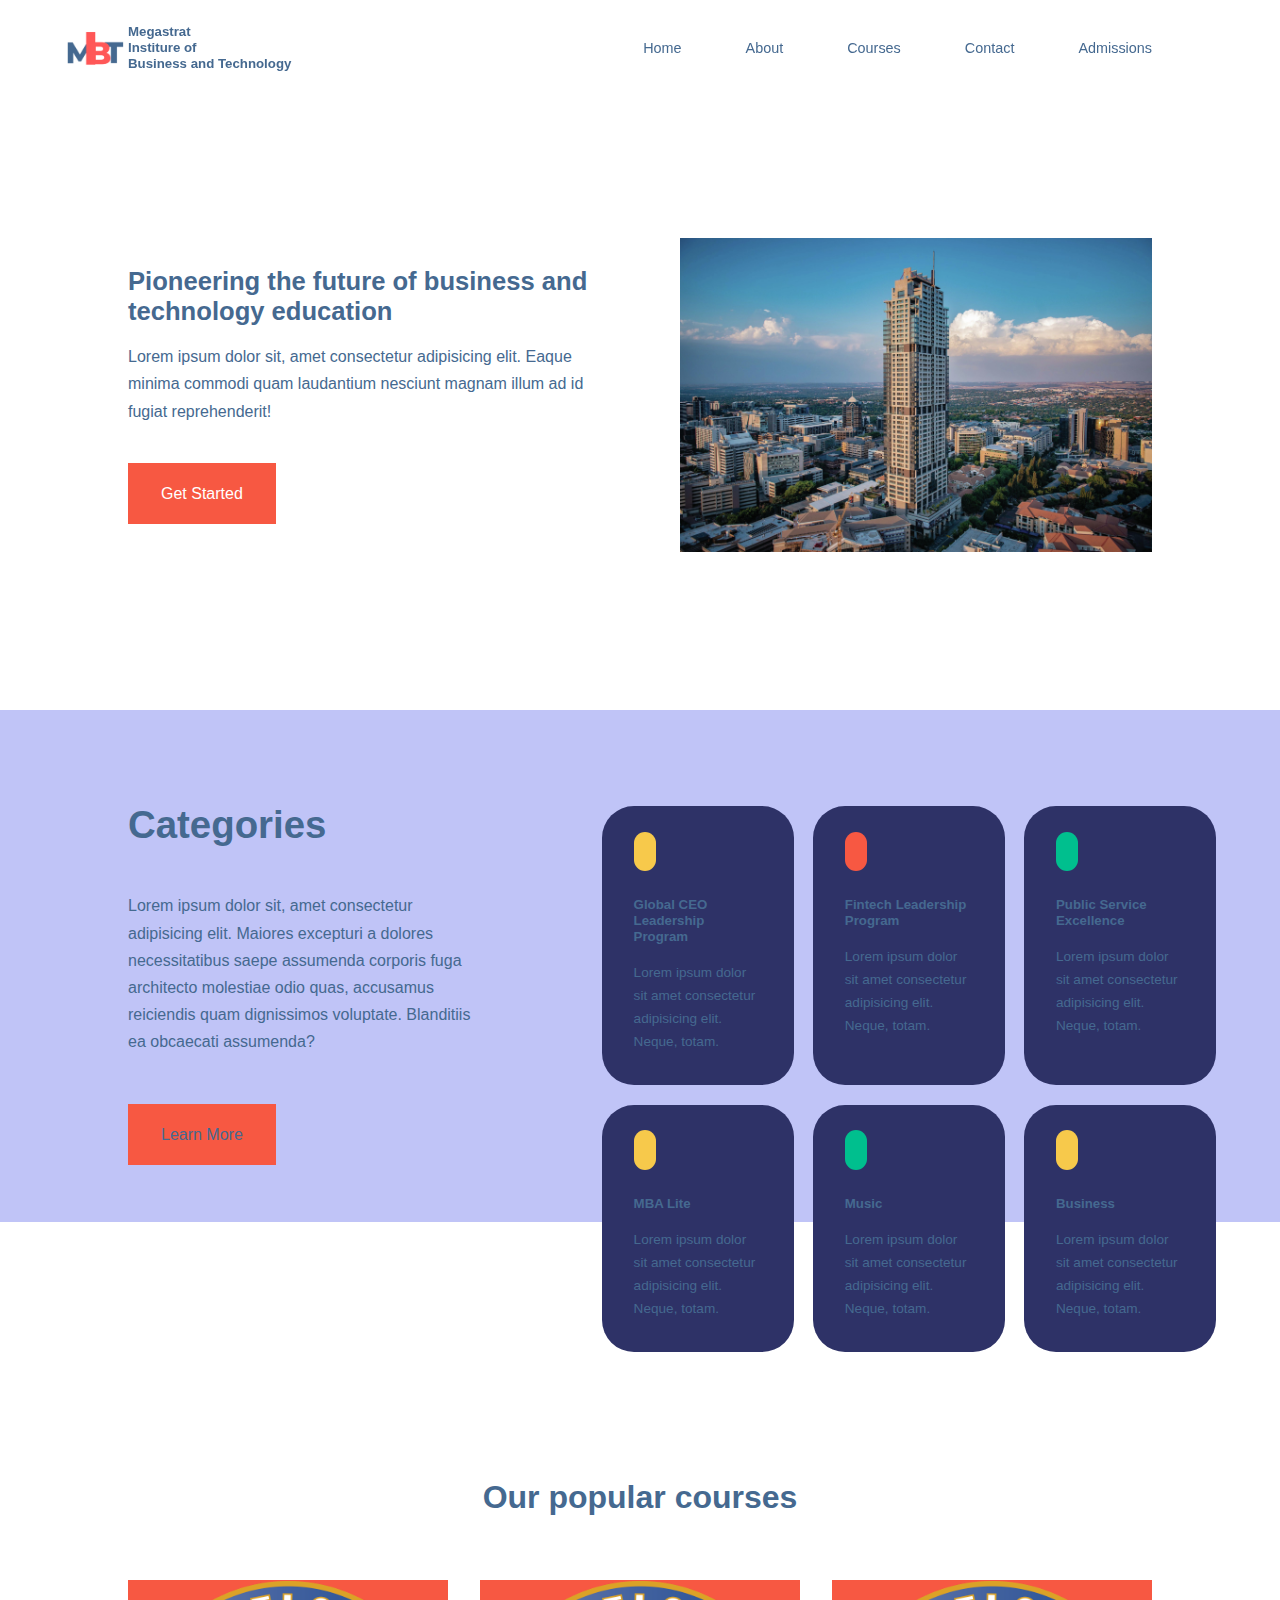
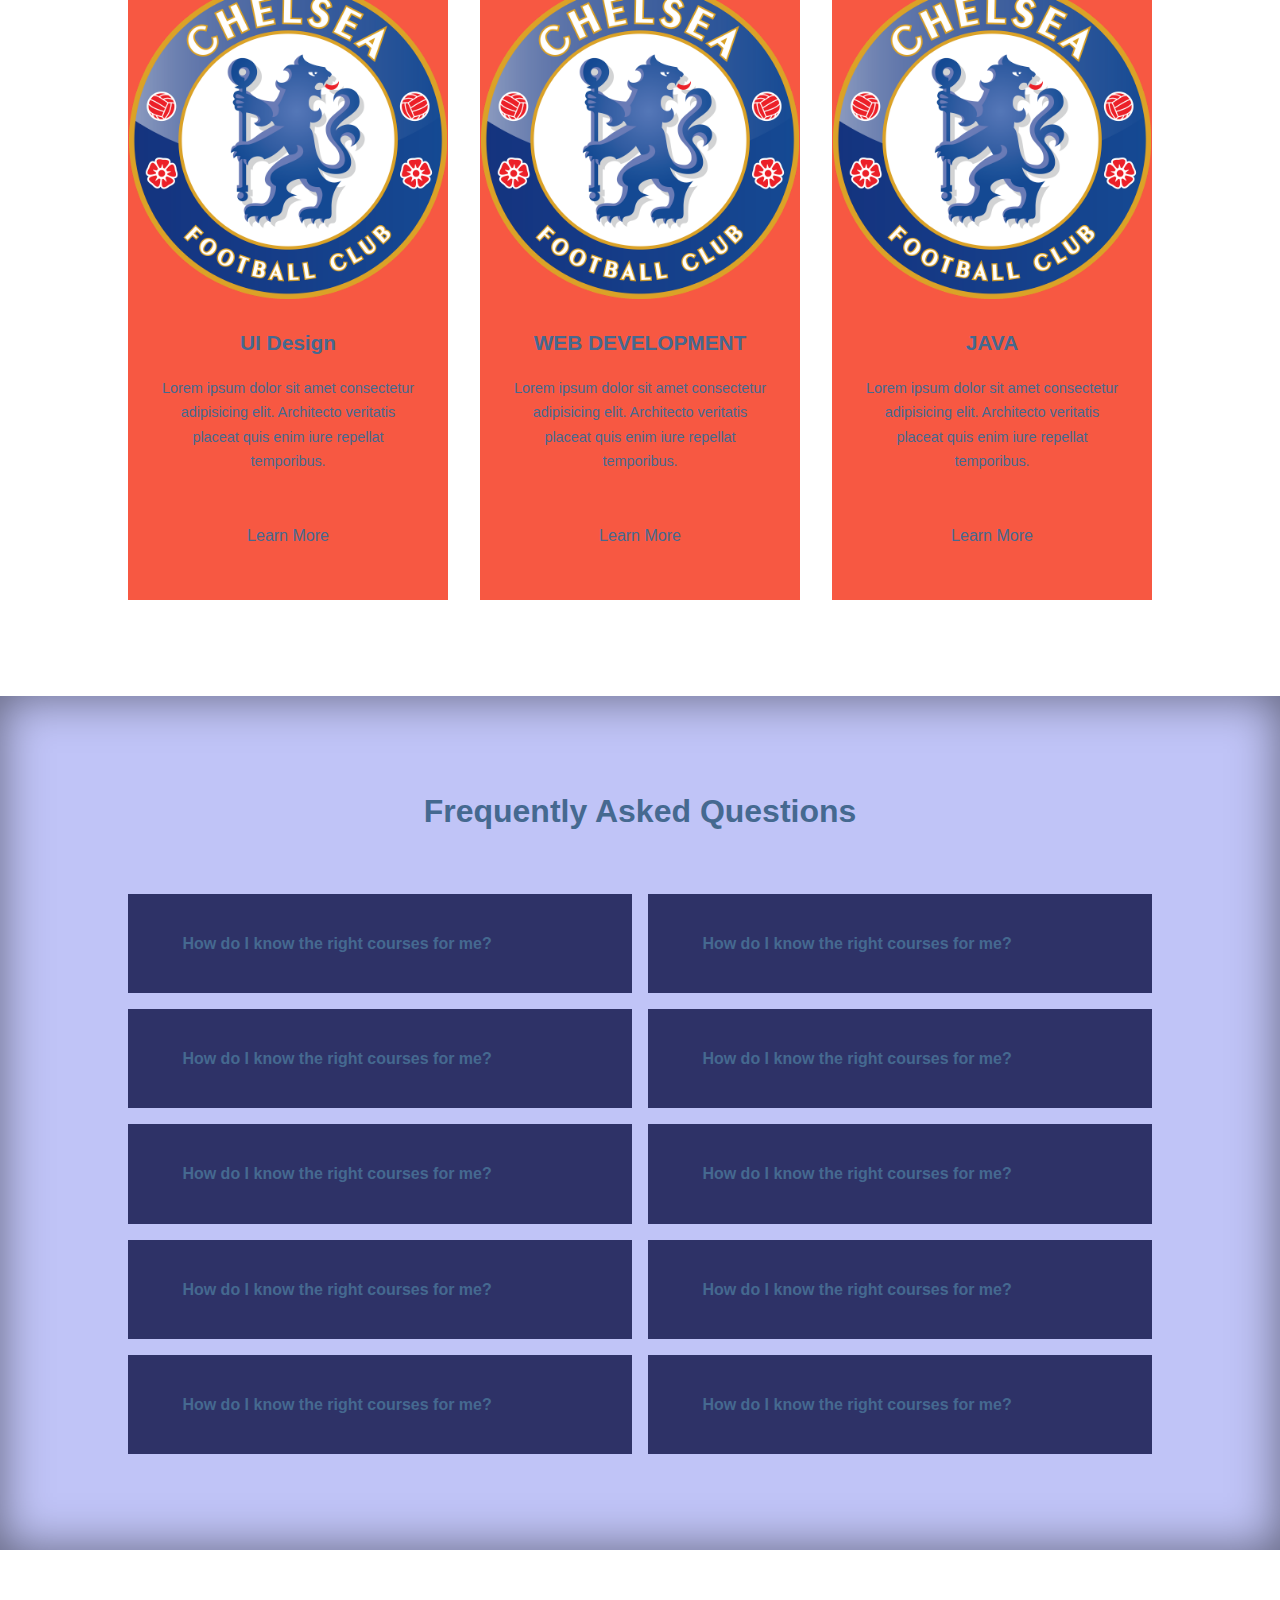
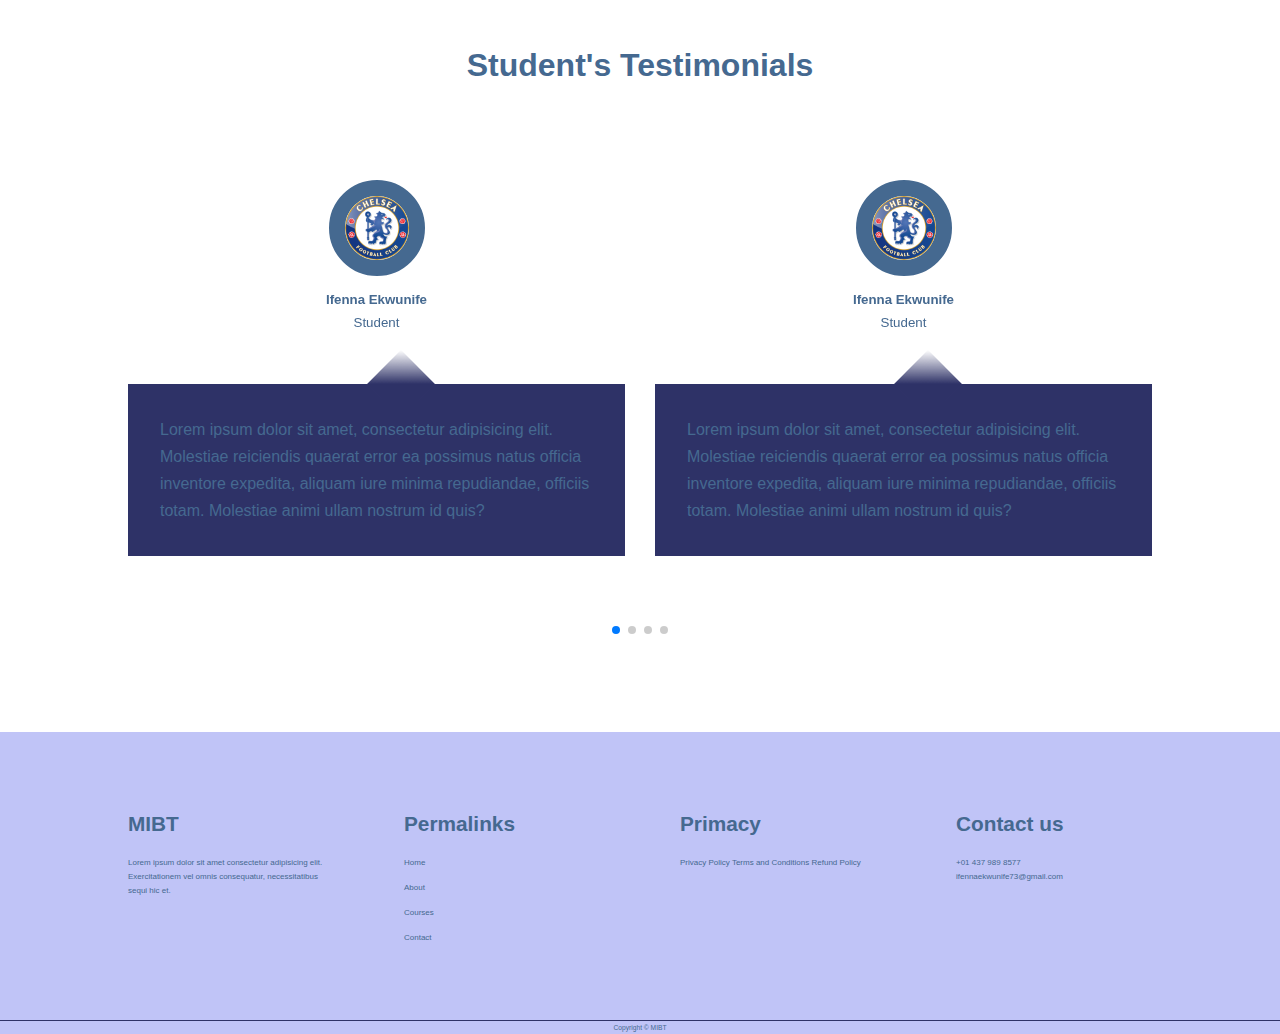
<file: index.html>
<!DOCTYPE html>
<html lang="en">
<head>
    <meta charset="UTF-8">
    <meta http-equiv="X-UA-Compatible" content="IE=edge">
    <meta name="viewport" content="width=device-width, initial-scale=1.0">
    <title>Multipage Education website using HTML, CSS & JavaScript</title>

    <!-- ICONSCOUT CDN -->
    <link rel="stylesheet" href="https://unicons.iconscout.com/release/v2.1.6/css/unicons.css">

    <!-- GOOGLE FONTS-->
    <!-- <link rel="preconnect" href="https://fonts.googleapis.com">
    <link rel="preconnect" href="https://fonts.gstatic.com" crossorigin>
    <link href="https://fonts.googleapis.com/css2?family=Montserrat:wght@300;400;500;600;800;900&display=swap" rel="stylesheet"> -->

    <link rel="preconnect" href="https://fonts.googleapis.com">
<link rel="preconnect" href="https://fonts.gstatic.com" crossorigin>
<link href="https://fonts.googleapis.com/css2?family=Questrial&display=swap" rel="stylesheet">

    <!--SWIPER JS-->
    <link
  rel="stylesheet"
  href="https://cdn.jsdelivr.net/npm/swiper@8/swiper-bundle.min.css"
/>

    <link rel = "stylesheet" href="./css/style.css">
</head>
<body>
    <!--/starting with the navbar with a container specific to this navbar -->
    <nav>
        <div class="container logo__container">
            <img class="logo" src="./images/Red White Creative Name Letter Company Logo  (2).png">
        </div>

        <div class="container nav__container">


            <a href="index.html"><h5>Megastrat</h5>
            <h5>Institure of</h5>
            <h5>Business and Technology</h5>
        </a>
                <ul class= "nav__menu">
                    <li><a href="index.html">Home</a></li>
                    <li><a href="about.html">About</a></li>
                    <li><a href="courses.html">Courses</a></li>
                    <li><a href="contact.html">Contact</a></li>
                    <li><a href="Admissions.html">Admissions</a></li>
                </ul>
                <!--ICONS buttons for open and close menus-->
                <button id="open-menu-btn"><i class="uil uil-bars"></i></button>
                <button id="close-menu-btn"><i class="uil uil-multiply"></i></button>

        </div>
    </nav>

    <!-- the header section-->

    <header>
        <div class="container header__container">
            <div class="header__left">
                <h3>Pioneering the future of business and technology education</h3>
                <p>
                    Lorem ipsum dolor sit, amet consectetur adipisicing elit. Eaque minima commodi quam laudantium nesciunt magnam illum ad id fugiat reprehenderit!
                </p>

                <!--link to the courses page-->
                <a href="courses.html" class="btn btn-primary">Get Started</a>

            </div>

            <div class="header__right">
                <div class="header__right-image">
                    <!--header image-->
                    <img src="./images/the-leonardo-exterior-clegacy-hotels-and-resorts.jpg">
                </div>

            </div>
        </div>
    </header>

    <!-- THE END OF THE HEADER SECTION-->



    <!--THE CATEGORY SECTION-->
    <section class="categories">
        <div class="container categories__container">
            <div class="categories__left">
                <h1>Categories</h1>
                <p>Lorem ipsum dolor sit, amet consectetur adipisicing elit. Maiores excepturi a dolores necessitatibus saepe assumenda corporis fuga architecto molestiae odio quas, accusamus reiciendis quam dignissimos voluptate. Blanditiis ea obcaecati assumenda?</p>
                <a href="#" class="btn">Learn More</a>
            </div>
            <div class="categories__right">

            <!--THE BITCOIN CATEGORY-->
            <article class="category">
                <span class="category__icon"><i class="uil uil-bitcoin-circle"></i></span>
                <h5>Global CEO Leadership Program</h5>
                <p>Lorem ipsum dolor sit amet consectetur adipisicing elit. Neque, totam.</p>

            </article>
            
            <!--THE BITCOIN CATEGORY-->
            <article class="category">
                <span class="category__icon"><i class="uil uil-palette"></i></span>
                <h5>Fintech Leadership Program</h5>
                <p>Lorem ipsum dolor sit amet consectetur adipisicing elit. Neque, totam.</p>

            </article>

            <!--THE BITCOIN CATEGORY-->
            <article class="category">
                <span class="category__icon"><i class="uil uil-usd-circle"></i></span>
                <h5>Public Service Excellence</h5>
                <p>Lorem ipsum dolor sit amet consectetur adipisicing elit. Neque, totam.</p>

            </article>

            <!--THE BITCOIN CATEGORY-->
            <article class="category">
                <span class="category__icon"><i class="uil uil-megaphone"></i></span>
                <h5>MBA Lite</h5>
                <p>Lorem ipsum dolor sit amet consectetur adipisicing elit. Neque, totam.</p>

            </article>

            <!--THE BITCOIN CATEGORY-->
            <article class="category">
                <span class="category__icon"><i class="uil uil-music"></i></span>
                <h5>Music</h5>
                <p>Lorem ipsum dolor sit amet consectetur adipisicing elit. Neque, totam.</p>

            </article>

            <!--THE BITCOIN CATEGORY-->
            <article class="category">
                <span class="category__icon"><i class="uil uil-puzzle-piece"></i></span>
                <h5>Business</h5>
                <p>Lorem ipsum dolor sit amet consectetur adipisicing elit. Neque, totam.</p>

            </article>
        </div>

        </div>
    </section>

    <!--------------END OF CATEGORIES--------------------------->


    <!---------------------------THE COURSES SECTION--------------------------->
    <section class="courses">
        <h2>Our popular courses</h2>
        <div class="container courses__container">

            <!--COURSE 1-->
            <article class="course">
                <div class="course__image">
                    <img src="./images/Chelsea-fc-logo_200px.png">
                </div>

                <div class="course__info">
                    <h4>UI Design</h4>
                <p>Lorem ipsum dolor sit amet consectetur adipisicing elit. Architecto veritatis placeat quis enim iure repellat temporibus.</p>

                <a href="courses.html" class="btn btn">Learn More</a>
                </div>
                

            </article>

             <!--COURSE 2-->
             <article class="course">
                <div class="course__image">
                    <img src="./images/Chelsea-fc-logo_200px.png">
                </div>
                <div class="course__info">
                    <h4>WEB DEVELOPMENT</h4>
                <p>Lorem ipsum dolor sit amet consectetur adipisicing elit. Architecto veritatis placeat quis enim iure repellat temporibus.</p>

                <a href="courses.html" class="btn btn">Learn More</a>
                </div>
                

            </article>


             <!--COURSE 3-->
             <article class="course">
                <div class="course__image">
                    <img src="./images/Chelsea-fc-logo_200px.png">
                </div>
                <div class="course__info">
                    <h4>JAVA</h4>
                <p>Lorem ipsum dolor sit amet consectetur adipisicing elit. Architecto veritatis placeat quis enim iure repellat temporibus.</p>

                <a href="courses.html" class="btn btn">Learn More</a>
                </div>
                

            </article>

        </div>
    </section>

    <!--------------END OF COURSES--------------------------->


     <!--------------FREQUENTLY ASKED QUESTIONS--------------------------->

     <section class="faqs">
        <h2>Frequently Asked Questions</h2>
        <div class="container faqs__container">

            <!--QUESTION 1-->
            <article class="faq">
                <div class="faq__icon"><i class="uil uil-plus"></i></div>
                <div class="question__answer">
                    <h4>How do I know the right courses for me?</h4>
                    <p>
                        Lorem ipsum dolor sit, amet consectetur adipisicing elit. Aliquid magnam eius, quidem necessitatibus culpa quas corporis, rem quae, provident nisi voluptas quod perferendis quasi totam? Ipsam dignissimos eaque fugit nisi?
                    
                    </p>
                </div>
            </article>


             <!--QUESTION 2-->
             <article class="faq">
                <div class="faq__icon"><i class="uil uil-plus"></i></div>
                <div class="question__answer">
                    <h4>How do I know the right courses for me?</h4>
                    <p>
                        Lorem ipsum dolor sit, amet consectetur adipisicing elit. Aliquid magnam eius, quidem necessitatibus culpa quas corporis, rem quae, provident nisi voluptas quod perferendis quasi totam? Ipsam dignissimos eaque fugit nisi?
                    
                    </p>
                </div>
            </article>

             <!--QUESTION 3-->
             <article class="faq">
                <div class="faq__icon"><i class="uil uil-plus"></i></div>
                <div class="question__answer">
                    <h4>How do I know the right courses for me?</h4>
                    <p>
                        Lorem ipsum dolor sit, amet consectetur adipisicing elit. Aliquid magnam eius, quidem necessitatibus culpa quas corporis, rem quae, provident nisi voluptas quod perferendis quasi totam? Ipsam dignissimos eaque fugit nisi?
                    
                    </p>
                </div>
            </article>

             <!--QUESTION 4-->
             <article class="faq">
                <div class="faq__icon"><i class="uil uil-plus"></i></div>
                <div class="question__answer">
                    <h4>How do I know the right courses for me?</h4>
                    <p>
                        Lorem ipsum dolor sit, amet consectetur adipisicing elit. Aliquid magnam eius, quidem necessitatibus culpa quas corporis, rem quae, provident nisi voluptas quod perferendis quasi totam? Ipsam dignissimos eaque fugit nisi?
                    
                    </p>
                </div>
            </article>


             <!--QUESTION 5-->
             <article class="faq">
                <div class="faq__icon"><i class="uil uil-plus"></i></div>
                <div class="question__answer">
                    <h4>How do I know the right courses for me?</h4>
                    <p>
                        Lorem ipsum dolor sit, amet consectetur adipisicing elit. Aliquid magnam eius, quidem necessitatibus culpa quas corporis, rem quae, provident nisi voluptas quod perferendis quasi totam? Ipsam dignissimos eaque fugit nisi?
                    
                    </p>
                </div>
            </article>

             <!--QUESTION 6-->
             <article class="faq">
                <div class="faq__icon"><i class="uil uil-plus"></i></div>
                <div class="question__answer">
                    <h4>How do I know the right courses for me?</h4>
                    <p>
                        Lorem ipsum dolor sit, amet consectetur adipisicing elit. Aliquid magnam eius, quidem necessitatibus culpa quas corporis, rem quae, provident nisi voluptas quod perferendis quasi totam? Ipsam dignissimos eaque fugit nisi?
                    
                    </p>
                </div>
            </article>


             <!--QUESTION 7-->
             <article class="faq">
                <div class="faq__icon"><i class="uil uil-plus"></i></div>
                <div class="question__answer">
                    <h4>How do I know the right courses for me?</h4>
                    <p>
                        Lorem ipsum dolor sit, amet consectetur adipisicing elit. Aliquid magnam eius, quidem necessitatibus culpa quas corporis, rem quae, provident nisi voluptas quod perferendis quasi totam? Ipsam dignissimos eaque fugit nisi?
                    
                    </p>
                </div>
            </article>


             <!--QUESTION 8-->
             <article class="faq">
                <div class="faq__icon"><i class="uil uil-plus"></i></div>
                <div class="question__answer">
                    <h4>How do I know the right courses for me?</h4>
                    <p>
                        Lorem ipsum dolor sit, amet consectetur adipisicing elit. Aliquid magnam eius, quidem necessitatibus culpa quas corporis, rem quae, provident nisi voluptas quod perferendis quasi totam? Ipsam dignissimos eaque fugit nisi?
                    
                    </p>
                </div>
            </article>


             <!--QUESTION 9-->
             <article class="faq">
                <div class="faq__icon"><i class="uil uil-plus"></i></div>
                <div class="question__answer">
                    <h4>How do I know the right courses for me?</h4>
                    <p>
                        Lorem ipsum dolor sit, amet consectetur adipisicing elit. Aliquid magnam eius, quidem necessitatibus culpa quas corporis, rem quae, provident nisi voluptas quod perferendis quasi totam? Ipsam dignissimos eaque fugit nisi?
                    
                    </p>
                </div>
            </article>


             <!--QUESTION 10-->
             <article class="faq">
                <div class="faq__icon"><i class="uil uil-plus"></i></div>
                <div class="question__answer">
                    <h4>How do I know the right courses for me?</h4>
                    <p>
                        Lorem ipsum dolor sit, amet consectetur adipisicing elit. Aliquid magnam eius, quidem necessitatibus culpa quas corporis, rem quae, provident nisi voluptas quod perferendis quasi totam? Ipsam dignissimos eaque fugit nisi?
                    
                    </p>
                </div>
            </article>

        </div>
     </section>

     <!--------------END OF FREQUENTLY ASKED QUESTIONS SECTION--------------------------->


     <!--------------STUDENT TESTIMONIALS SECTION--------------------------->
     <section class="container testimonials__container mySwiper">
        <h2>Student's Testimonials</h2>
        <div class="swiper-wrapper">

            <!--TESTIMONIAL 1-->
            <article class="testimonial swiper-slide">
                <div class="avatar">
                    <img src="./images/Chelsea-fc-logo_200px.png">
                </div>
                <div class="testimonial__info">
                    <h5>Ifenna Ekwunife</h5>
                    <small>Student</small>
                </div>
                <div class="testimonial__body">
                    <p>
                        Lorem ipsum dolor sit amet, consectetur adipisicing elit. Molestiae reiciendis quaerat error ea possimus natus officia inventore expedita, aliquam iure minima repudiandae, officiis totam. Molestiae animi ullam nostrum id quis?
                    </p>
                </div>
            </article>


            <!--TESTIMONIAL 2-->
            <article class="testimonial swiper-slide">
                <div class="avatar">
                    <img src="./images/Chelsea-fc-logo_200px.png">
                </div>
                <div class="testimonial__info">
                    <h5>Ifenna Ekwunife</h5>
                    <small>Student</small>
                </div>
                <div class="testimonial__body">
                    <p>
                        Lorem ipsum dolor sit amet, consectetur adipisicing elit. Molestiae reiciendis quaerat error ea possimus natus officia inventore expedita, aliquam iure minima repudiandae, officiis totam. Molestiae animi ullam nostrum id quis?
                    </p>
                </div>
            </article>



            <!--TESTIMONIAL 3-->
            <article class="testimonial swiper-slide">
                <div class="avatar">
                    <img src="./images/Chelsea-fc-logo_200px.png">
                </div>
                <div class="testimonial__info">
                    <h5>Ifenna Ekwunife</h5>
                    <small>Student</small>
                </div>
                <div class="testimonial__body">
                    <p>
                        Lorem ipsum dolor sit amet, consectetur adipisicing elit. Molestiae reiciendis quaerat error ea possimus natus officia inventore expedita, aliquam iure minima repudiandae, officiis totam. Molestiae animi ullam nostrum id quis?
                    </p>
                </div>
            </article>


            <!--TESTIMONIAL 4-->
            <article class="testimonial swiper-slide">
                <div class="avatar">
                    <img src="./images/Chelsea-fc-logo_200px.png">
                </div>
                <div class="testimonial__info">
                    <h5>Ifenna Ekwunife</h5>
                    <small>Student</small>
                </div>
                <div class="testimonial__body">
                    <p>
                        Lorem ipsum dolor sit amet, consectetur adipisicing elit. Molestiae reiciendis quaerat error ea possimus natus officia inventore expedita, aliquam iure minima repudiandae, officiis totam. Molestiae animi ullam nostrum id quis?
                    </p>
                </div>
            </article>



            <!--TESTIMONIAL 5-->
            <article class="testimonial swiper-slide">
                <div class="avatar">
                    <img src="./images/Chelsea-fc-logo_200px.png">
                </div>
                <div class="testimonial__info">
                    <h5>Ifenna Ekwunife</h5>
                    <small>Student</small>
                </div>
                <div class="testimonial__body">
                    <p>
                        Lorem ipsum dolor sit amet, consectetur adipisicing elit. Molestiae reiciendis quaerat error ea possimus natus officia inventore expedita, aliquam iure minima repudiandae, officiis totam. Molestiae animi ullam nostrum id quis?
                    </p>
                </div>
            </article>
        </div>

        <div class="swiper-pagination"></div>
     </section>

     <!--------------------END OF TESTIMONIALS----------------->


     <!--THE FOOTER SECTION-->
     <footer>
        <div class="container footer__container">
            <div class="footer__1">
                <a href="index.html" class="footer__logo"><h4>MIBT</h4></a>
                <p>Lorem ipsum dolor sit amet consectetur adipisicing elit. Exercitationem vel omnis consequatur, necessitatibus sequi hic et.</p>
            </div>

            <div class="footer__2">
                <h4>Permalinks</h4>
                <ul class="permalinks">
                    <li><a href="index.html">Home</a></li>
                    <li><a href="about.html">About</a></li>
                    <li><a href="courses.html">Courses</a></li>
                    <li><a href="contact.html">Contact</a></li>
                </ul>
            </div>

            <div class="footer__3">
                <h4>Primacy</h4>
                <ul class="privacy">
                    <a href="#">Privacy Policy</a>
                    <a href="#">Terms and Conditions</a>
                    <a href="#">Refund Policy</a>
                </ul>
            </div>

            <div class="footer__4">
                <h4>Contact us</h4>
                <div>
                    <p>+01 437 989 8577</p>
                    <p>ifennaekwunife73@gmail.com</p>
                </div>
                <ul class="footer__socials">
                    <li>
                    <a href="#"><i class="uil uil-facebook-f"></i></a>
                </li>

                <li>
                    <a href="#"><i class="uil uil-instagram-alt"></i></a>
                </li>

                <li>
                    <a href="#"><i class="uil uil-twitter"></i></a>
                </li>

                <li>
                    <a href="#"><i class="uil uil-linkedin-alt"></i></a>
                </li>


                </ul>
            </div>

           
        </div>
        <div class="footer__copyright">
            <small>Copyright &copy; MIBT</small>
        </div>

     </footer>
       <!--------------------END OF FOOTER----------------->
     






<!--SWIPER JS-->
     <script src="https://cdn.jsdelivr.net/npm/swiper@8/swiper-bundle.min.js"></script>
<!--LINKING THE JAVASCRIPT FILE-->
    <script src="./javascript/main.js"></script>

    <!--SCRIPT FOR THE SWIPING-->
    <script>
        var swiper = new Swiper(".mySwiper", {
        slidesPerView: 1,  //slide per view on mobile phones is 1
        spaceBetween: 30,
        pagination: {
          el: ".swiper-pagination",
          clickable: true,
        },

        //when the window width is >= 600px
        breakpoints: {
            600: {
                slidesPerView: 2
            }
        }
      });
    </script>

</body>
</html>
</file>
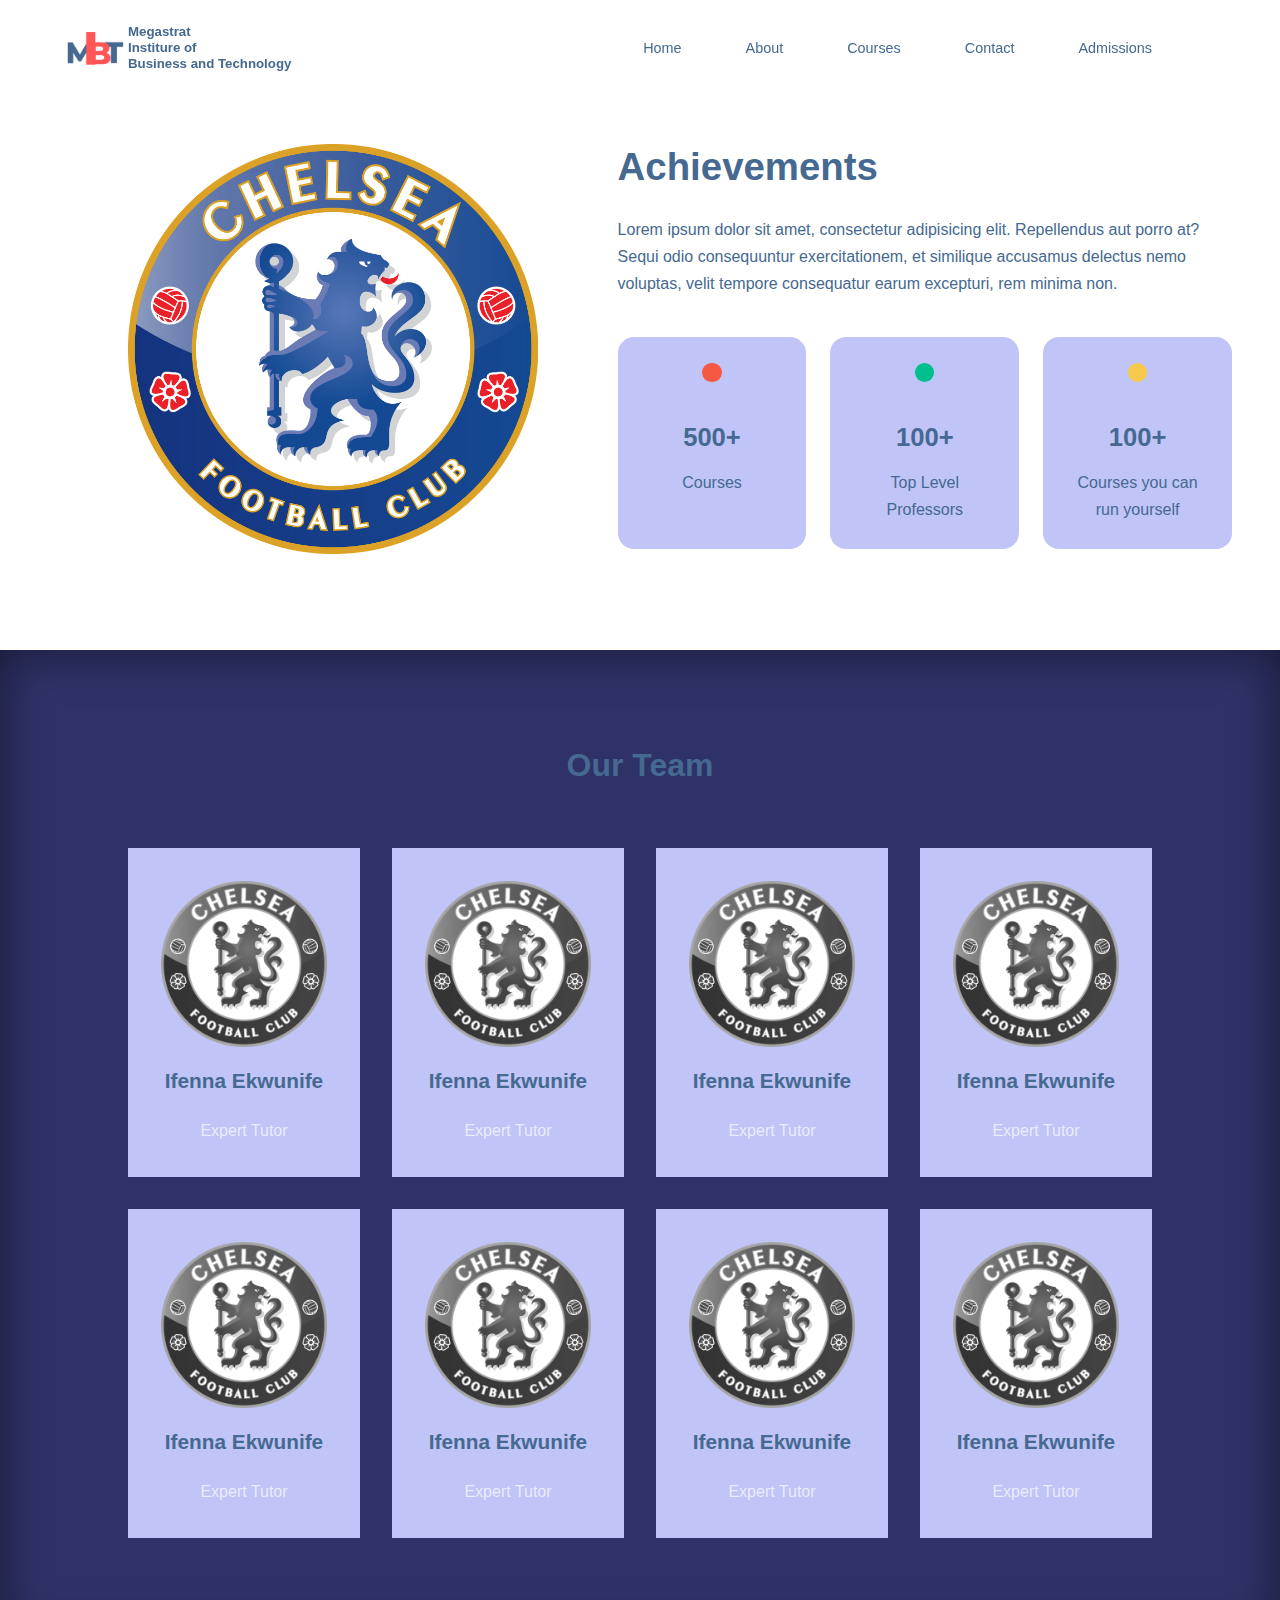
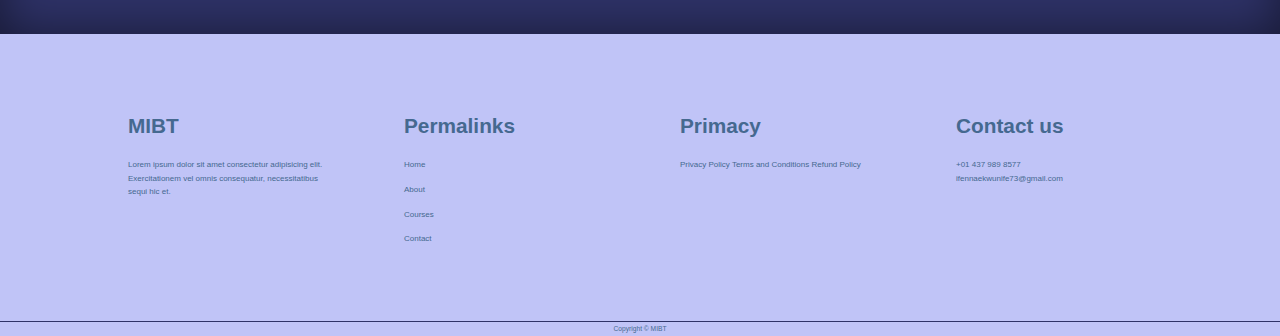
<file: about.html>
<!DOCTYPE html>
<html lang="en">
<head>
    <meta charset="UTF-8">
    <meta http-equiv="X-UA-Compatible" content="IE=edge">
    <meta name="viewport" content="width=device-width, initial-scale=1.0">
    <title>Multipage Education website using HTML, CSS & JavaScript</title>

    <!-- ICONSCOUT CDN -->
    <link rel="stylesheet" href="https://unicons.iconscout.com/release/v2.1.6/css/unicons.css">

    <!-- GOOGLE FONTS-->
    <!-- <link rel="preconnect" href="https://fonts.googleapis.com">
    <link rel="preconnect" href="https://fonts.gstatic.com" crossorigin>
    <link href="https://fonts.googleapis.com/css2?family=Montserrat:wght@300;400;500;600;800;900&display=swap" rel="stylesheet"> -->

    <link rel="preconnect" href="https://fonts.googleapis.com">
<link rel="preconnect" href="https://fonts.gstatic.com" crossorigin>
<link href="https://fonts.googleapis.com/css2?family=Questrial&display=swap" rel="stylesheet">

    <!--SWIPER JS-->
    <link
  rel="stylesheet"
  href="https://cdn.jsdelivr.net/npm/swiper@8/swiper-bundle.min.css"
/>

    <link rel = "stylesheet" href="./css/style.css">
    <link rel = "stylesheet" href="./css/about.css">
</head>
<body>
    <!--/starting with the navbar with a container specific to this navbar -->
    <nav>
        <div class="container logo__container">
            <img class="logo" src="./images/Red White Creative Name Letter Company Logo  (2).png">
        </div>

        <div class="container nav__container">


            <a href="index.html"><h5>Megastrat</h5>
            <h5>Institure of</h5>
            <h5>Business and Technology</h5>
        </a>
                <ul class= "nav__menu">
                    <li><a href="index.html">Home</a></li>
                    <li><a href="about.html">About</a></li>
                    <li><a href="courses.html">Courses</a></li>
                    <li><a href="contact.html">Contact</a></li>
                    <li><a href="Admissions.html">Admissions</a></li>
                </ul>
                <!--ICONS buttons for open and close menus-->
                <button id="open-menu-btn"><i class="uil uil-bars"></i></button>
                <button id="close-menu-btn"><i class="uil uil-multiply"></i></button>

        </div>
    </nav>



<!--THE ACHIEVEMENT SECTION-->
<section class="about__achievements">
    <div class="container about__achievements-container">
        <div class="about__achievements-left">
            <img src="./images/Chelsea-fc-logo_200px.png">
        </div>


        <div class="about__achievements-right">
            <h1>Achievements</h1>
            <p>Lorem ipsum dolor sit amet, consectetur adipisicing elit. Repellendus aut porro at? Sequi odio consequuntur exercitationem, et similique accusamus delectus nemo voluptas, velit tempore consequatur earum excepturi, rem minima non.</p>
            <div class="achievements__cards">
                <article class="achievement__card">
                    <span class="achievement__icon">
                        <i class="uil uil-video"></i>
                    </span>

                    <h3>500+</h3>
                    <p>Courses</p>

                </article>


                    <article class="achievement__card">
                        <span class="achievement__icon">
                            <i class="uil uil-users-alt"></i>
                        </span>
    
                        <h3>100+</h3>
                        <p>Top Level Professors</p>
    
                    </article>


            
                        <article class="achievement__card">
                            <span class="achievement__icon">
                                <i class="uil uil-award-alt"></i>
                            </span>
        
                            <h3>100+</h3>
                            <p>Courses you can run yourself</p>
        
                        </article>



            </div>
        </div>
    </div>
</section>

<!--END OF THE ACHIEVEMENT SECTION-->



<!--THE MEET OUR TEAM SECTION-->
<section class="team">
    <h2>Our Team</h2>

    <div class="container team__container">

        <!--TEAM MEMBER 1-->
        <article class="team__member">
            <div class="team__member-image">
                <img src="./images/Chelsea-fc-logo_200px.png">
            </div>

        <div class="team__member-info">
            <h4>Ifenna Ekwunife</h4>
            <p>Expert Tutor</p>
        </div>
        <div class="team__member-socials">
            <a href="https://instagram.com" target="_blank"><i class="uil uil-instagram"></i></a>
            <a href="https://twitter.com" target="_blank"><i class="uil uil-twitter-alt"></i></a>
            <a href="https://linkedin.com" target="_blank"><i class="uil uil-linkedin-alt"></i></a>
        </div>
        </article>


                <!--TEAM MEMBER 2-->
                <article class="team__member">
                    <div class="team__member-image">
                        <img src="./images/Chelsea-fc-logo_200px.png">
                    </div>
        
                <div class="team__member-info">
                    <h4>Ifenna Ekwunife</h4>
                    <p>Expert Tutor</p>
                </div>
                <div class="team__member-socials">
                    <a href="https://instagram.com" target="_blank"><i class="uil uil-instagram"></i></a>
                    <a href="https://twitter.com" target="_blank"><i class="uil uil-twitter-alt"></i></a>
                    <a href="https://linkedin.com" target="_blank"><i class="uil uil-linkedin-alt"></i></a>
                </div>
                </article>


                        <!--TEAM MEMBER 3-->
        <article class="team__member">
            <div class="team__member-image">
                <img src="./images/Chelsea-fc-logo_200px.png">
            </div>

        <div class="team__member-info">
            <h4>Ifenna Ekwunife</h4>
            <p>Expert Tutor</p>
        </div>
        <div class="team__member-socials">
            <a href="https://instagram.com" target="_blank"><i class="uil uil-instagram"></i></a>
            <a href="https://twitter.com" target="_blank"><i class="uil uil-twitter-alt"></i></a>
            <a href="https://linkedin.com" target="_blank"><i class="uil uil-linkedin-alt"></i></a>
        </div>
        </article>


                <!--TEAM MEMBER 4-->
                <article class="team__member">
                    <div class="team__member-image">
                        <img src="./images/Chelsea-fc-logo_200px.png">
                    </div>
        
                <div class="team__member-info">
                    <h4>Ifenna Ekwunife</h4>
                    <p>Expert Tutor</p>
                </div>
                <div class="team__member-socials">
                    <a href="https://instagram.com" target="_blank"><i class="uil uil-instagram"></i></a>
                    <a href="https://twitter.com" target="_blank"><i class="uil uil-twitter-alt"></i></a>
                    <a href="https://linkedin.com" target="_blank"><i class="uil uil-linkedin-alt"></i></a>
                </div>
                </article>


                        <!--TEAM MEMBER 5-->
        <article class="team__member">
            <div class="team__member-image">
                <img src="./images/Chelsea-fc-logo_200px.png">
            </div>

        <div class="team__member-info">
            <h4>Ifenna Ekwunife</h4>
            <p>Expert Tutor</p>
        </div>
        <div class="team__member-socials">
            <a href="https://instagram.com" target="_blank"><i class="uil uil-instagram"></i></a>
            <a href="https://twitter.com" target="_blank"><i class="uil uil-twitter-alt"></i></a>
            <a href="https://linkedin.com" target="_blank"><i class="uil uil-linkedin-alt"></i></a>
        </div>
        </article>



                <!--TEAM MEMBER 6-->
                <article class="team__member">
                    <div class="team__member-image">
                        <img src="./images/Chelsea-fc-logo_200px.png">
                    </div>
        
                <div class="team__member-info">
                    <h4>Ifenna Ekwunife</h4>
                    <p>Expert Tutor</p>
                </div>
                <div class="team__member-socials">
                    <a href="https://instagram.com" target="_blank"><i class="uil uil-instagram"></i></a>
                    <a href="https://twitter.com" target="_blank"><i class="uil uil-twitter-alt"></i></a>
                    <a href="https://linkedin.com" target="_blank"><i class="uil uil-linkedin-alt"></i></a>
                </div>
                </article>



                        <!--TEAM MEMBER 7-->
        <article class="team__member">
            <div class="team__member-image">
                <img src="./images/Chelsea-fc-logo_200px.png">
            </div>

        <div class="team__member-info">
            <h4>Ifenna Ekwunife</h4>
            <p>Expert Tutor</p>
        </div>
        <div class="team__member-socials">
            <a href="https://instagram.com" target="_blank"><i class="uil uil-instagram"></i></a>
            <a href="https://twitter.com" target="_blank"><i class="uil uil-twitter-alt"></i></a>
            <a href="https://linkedin.com" target="_blank"><i class="uil uil-linkedin-alt"></i></a>
        </div>
        </article>



                <!--TEAM MEMBER 8-->
                <article class="team__member">
                    <div class="team__member-image">
                        <img src="./images/Chelsea-fc-logo_200px.png">
                    </div>
        
                <div class="team__member-info">
                    <h4>Ifenna Ekwunife</h4>
                    <p>Expert Tutor</p>
                </div>
                <div class="team__member-socials">
                    <a href="https://instagram.com" target="_blank"><i class="uil uil-instagram"></i></a>
                    <a href="https://twitter.com" target="_blank"><i class="uil uil-twitter-alt"></i></a>
                    <a href="https://linkedin.com" target="_blank"><i class="uil uil-linkedin-alt"></i></a>
                </div>
                </article>
    </div>



</section>

<!--END OF THE MEET OUR TEAM SECTION-->


         <!--THE FOOTER SECTION-->
         <footer>
            <div class="container footer__container">
                <div class="footer__1">
                    <a href="index.html" class="footer__logo"><h4>MIBT</h4></a>
                    <p>Lorem ipsum dolor sit amet consectetur adipisicing elit. Exercitationem vel omnis consequatur, necessitatibus sequi hic et.</p>
                </div>
    
                <div class="footer__2">
                    <h4>Permalinks</h4>
                    <ul class="permalinks">
                        <li><a href="index.html">Home</a></li>
                        <li><a href="about.html">About</a></li>
                        <li><a href="courses.html">Courses</a></li>
                        <li><a href="contact.html">Contact</a></li>
                    </ul>
                </div>
    
                <div class="footer__3">
                    <h4>Primacy</h4>
                    <ul class="privacy">
                        <a href="#">Privacy Policy</a>
                        <a href="#">Terms and Conditions</a>
                        <a href="#">Refund Policy</a>
                    </ul>
                </div>
    
                <div class="footer__4">
                    <h4>Contact us</h4>
                    <div>
                        <p>+01 437 989 8577</p>
                        <p>ifennaekwunife73@gmail.com</p>
                    </div>
                    <ul class="footer__socials">
                        <li>
                        <a href="#"><i class="uil uil-facebook-f"></i></a>
                    </li>
    
                    <li>
                        <a href="#"><i class="uil uil-instagram-alt"></i></a>
                    </li>
    
                    <li>
                        <a href="#"><i class="uil uil-twitter"></i></a>
                    </li>
    
                    <li>
                        <a href="#"><i class="uil uil-linkedin-alt"></i></a>
                    </li>
    
    
                    </ul>
                </div>
    
               
            </div>
            <div class="footer__copyright">
                <small>Copyright &copy; MIBT</small>
            </div>
    
         </footer>
           <!--------------------END OF FOOTER-----------------> 
           </body>
        </html>
</file>
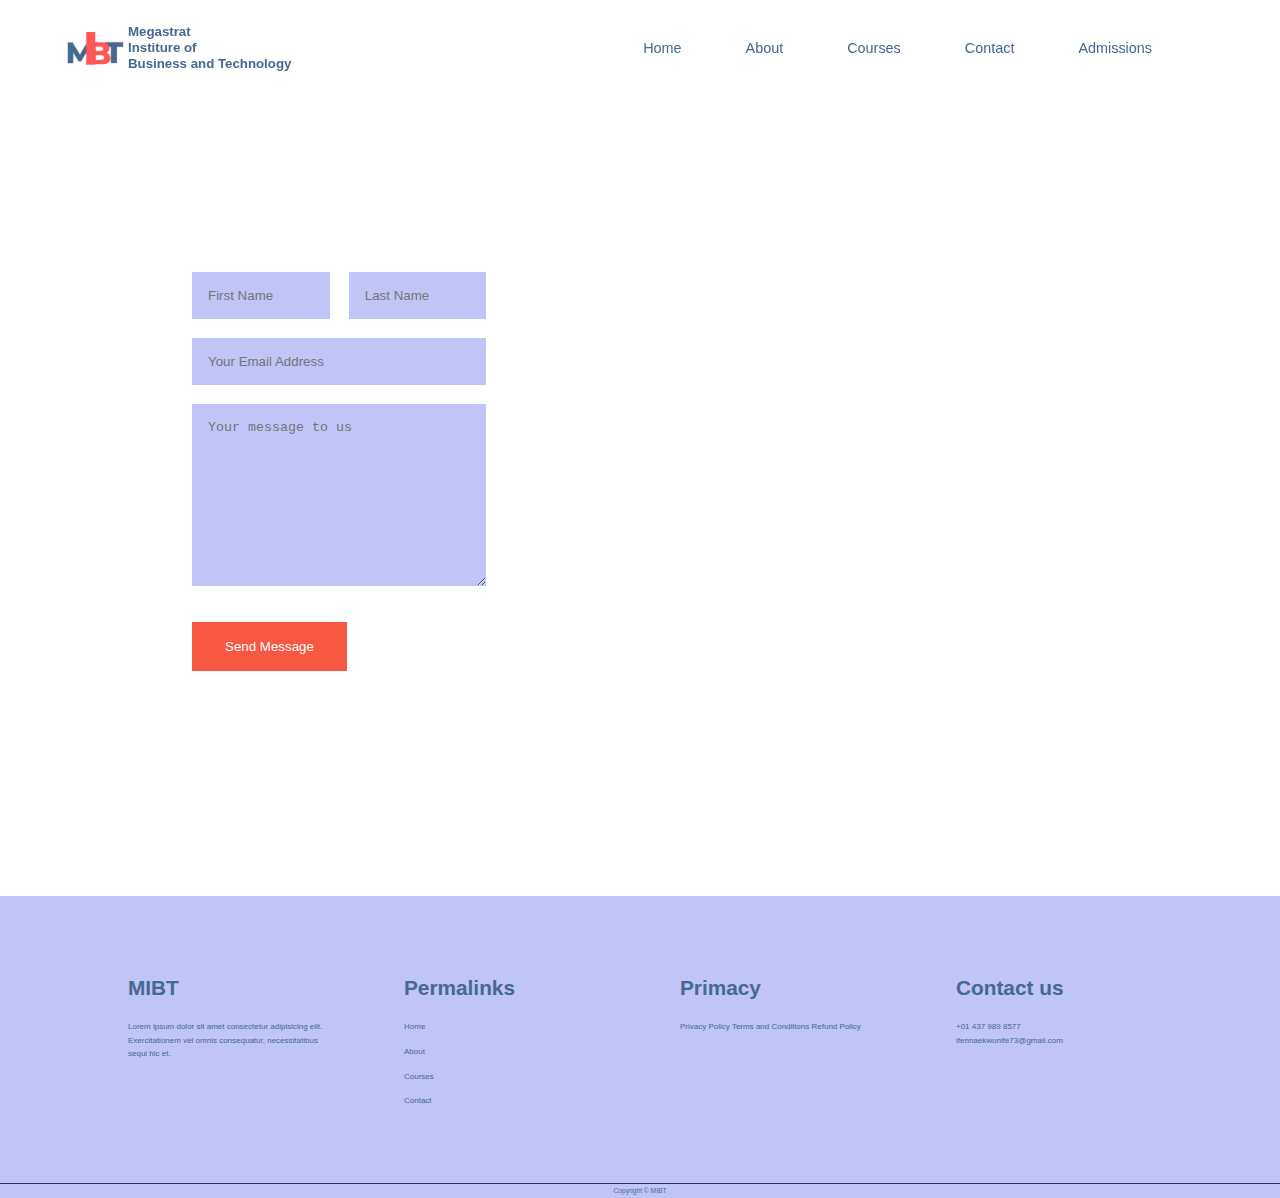
<file: contact.html>
<!DOCTYPE html>
<html lang="en">
<head>
    <meta charset="UTF-8">
    <meta http-equiv="X-UA-Compatible" content="IE=edge">
    <meta name="viewport" content="width=device-width, initial-scale=1.0">
    <title>Multipage Education website using HTML, CSS & JavaScript</title>

    <!-- ICONSCOUT CDN -->
    <link rel="stylesheet" href="https://unicons.iconscout.com/release/v2.1.6/css/unicons.css">

    <!-- GOOGLE FONTS-->
    <!-- <link rel="preconnect" href="https://fonts.googleapis.com">
    <link rel="preconnect" href="https://fonts.gstatic.com" crossorigin>
    <link href="https://fonts.googleapis.com/css2?family=Montserrat:wght@300;400;500;600;800;900&display=swap" rel="stylesheet"> -->

    <link rel="preconnect" href="https://fonts.googleapis.com">
<link rel="preconnect" href="https://fonts.gstatic.com" crossorigin>
<link href="https://fonts.googleapis.com/css2?family=Questrial&display=swap" rel="stylesheet">

    <!--SWIPER JS-->
    <link
  rel="stylesheet"
  href="https://cdn.jsdelivr.net/npm/swiper@8/swiper-bundle.min.css"
/>

    <link rel = "stylesheet" href="./css/style.css">
    <link rel = "stylesheet" href="./css/contact.css">

</head>
<body>
    <!--/starting with the navbar with a container specific to this navbar -->
    <nav>
        <div class="container logo__container">
            <img class="logo" src="./images/Red White Creative Name Letter Company Logo  (2).png">
        </div>

        <div class="container nav__container">


            <a href="index.html"><h5>Megastrat</h5>
            <h5>Institure of</h5>
            <h5>Business and Technology</h5>
        </a>
                <ul class= "nav__menu">
                    <li><a href="index.html">Home</a></li>
                    <li><a href="about.html">About</a></li>
                    <li><a href="courses.html">Courses</a></li>
                    <li><a href="contact.html">Contact</a></li>
                    <li><a href="Admissions.html">Admissions</a></li>
                </ul>
                <!--ICONS buttons for open and close menus-->
                <button id="open-menu-btn"><i class="uil uil-bars"></i></button>
                <button id="close-menu-btn"><i class="uil uil-multiply"></i></button>

        </div>
    </nav>

    <section class="contact">
        <div class="container contact__container">



            <form action="https://formspree.io/f/xknanozw"  method="POST"  class="contact__form">
                <div class="form__name">
                    <input type="text" name="First Name" placeholder="First Name" required>
                    <input type="text" name="Last Name" placeholder="Last Name" required>
                </div>

                <input type="email" name="Email Address" placeholder="Your Email Address" required>
                <textarea name="Message"  rows="10" placeholder="Your message to us" required></textarea>
                <button type="submit" class="btn btn-primary">Send Message</button>
            </form>
        </div>
    </section>









         <!--THE FOOTER SECTION-->
         <footer>
            <div class="container footer__container">
                <div class="footer__1">
                    <a href="index.html" class="footer__logo"><h4>MIBT</h4></a>
                    <p>Lorem ipsum dolor sit amet consectetur adipisicing elit. Exercitationem vel omnis consequatur, necessitatibus sequi hic et.</p>
                </div>
    
                <div class="footer__2">
                    <h4>Permalinks</h4>
                    <ul class="permalinks">
                        <li><a href="index.html">Home</a></li>
                        <li><a href="about.html">About</a></li>
                        <li><a href="courses.html">Courses</a></li>
                        <li><a href="contact.html">Contact</a></li>
                    </ul>
                </div>
    
                <div class="footer__3">
                    <h4>Primacy</h4>
                    <ul class="privacy">
                        <a href="#">Privacy Policy</a>
                        <a href="#">Terms and Conditions</a>
                        <a href="#">Refund Policy</a>
                    </ul>
                </div>
    
                <div class="footer__4">
                    <h4>Contact us</h4>
                    <div>
                        <p>+01 437 989 8577</p>
                        <p>ifennaekwunife73@gmail.com</p>
                    </div>
                    <ul class="footer__socials">
                        <li>
                        <a href="#"><i class="uil uil-facebook-f"></i></a>
                    </li>
    
                    <li>
                        <a href="#"><i class="uil uil-instagram-alt"></i></a>
                    </li>
    
                    <li>
                        <a href="#"><i class="uil uil-twitter"></i></a>
                    </li>
    
                    <li>
                        <a href="#"><i class="uil uil-linkedin-alt"></i></a>
                    </li>
    
    
                    </ul>
                </div>
    
               
            </div>
            <div class="footer__copyright">
                <small>Copyright &copy; MIBT</small>
            </div>
    
         </footer>
           <!--------------------END OF FOOTER----------------->
         
    
    
    
    
    
    
    <!--SWIPER JS-->
         <script src="https://cdn.jsdelivr.net/npm/swiper@8/swiper-bundle.min.js"></script>
    <!--LINKING THE JAVASCRIPT FILE-->
        <script src="./javascript/main.js"></script>
    
        <!--SCRIPT FOR THE SWIPING-->
        <script>
            var swiper = new Swiper(".mySwiper", {
            slidesPerView: 1,  //slide per view on mobile phones is 1
            spaceBetween: 30,
            pagination: {
              el: ".swiper-pagination",
              clickable: true,
            },
    
            //when the window width is >= 600px
            breakpoints: {
                600: {
                    slidesPerView: 2
                }
            }
          });
        </script>
    
    </body>
    </html>
</file>
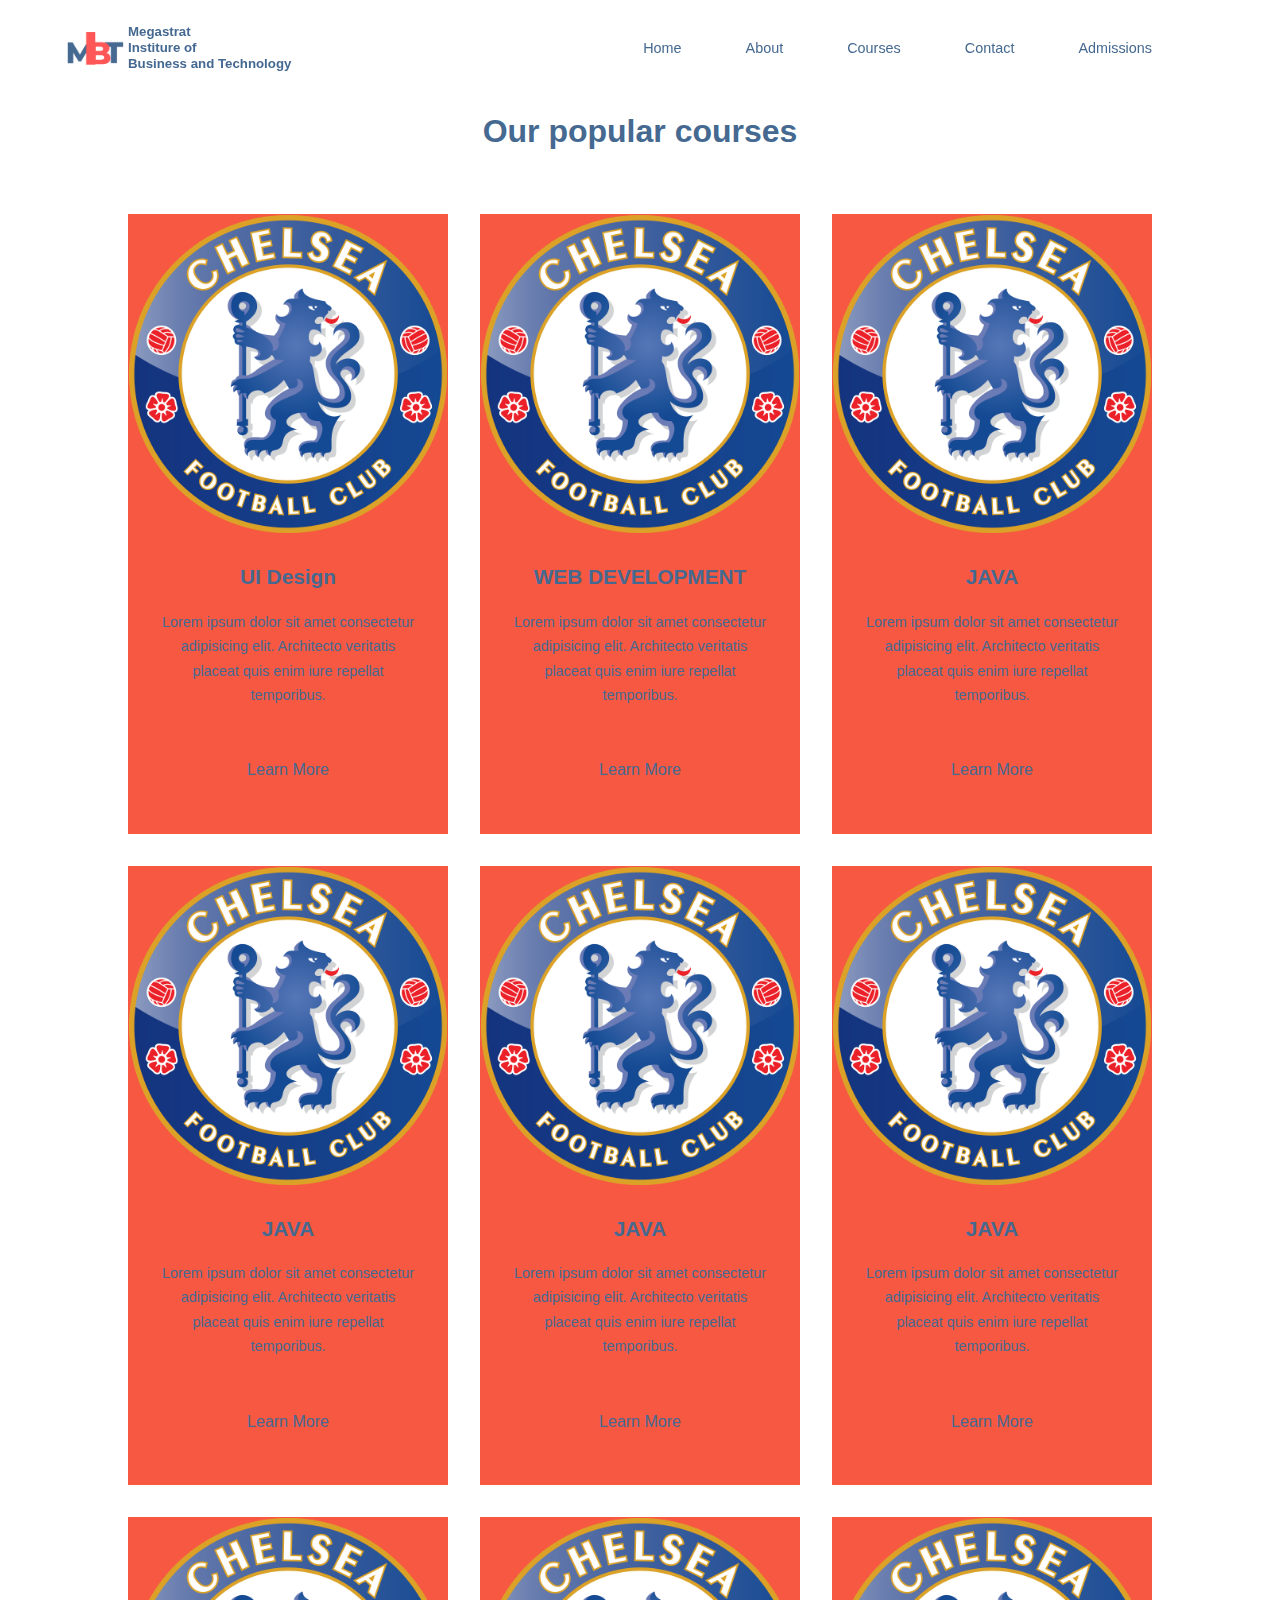
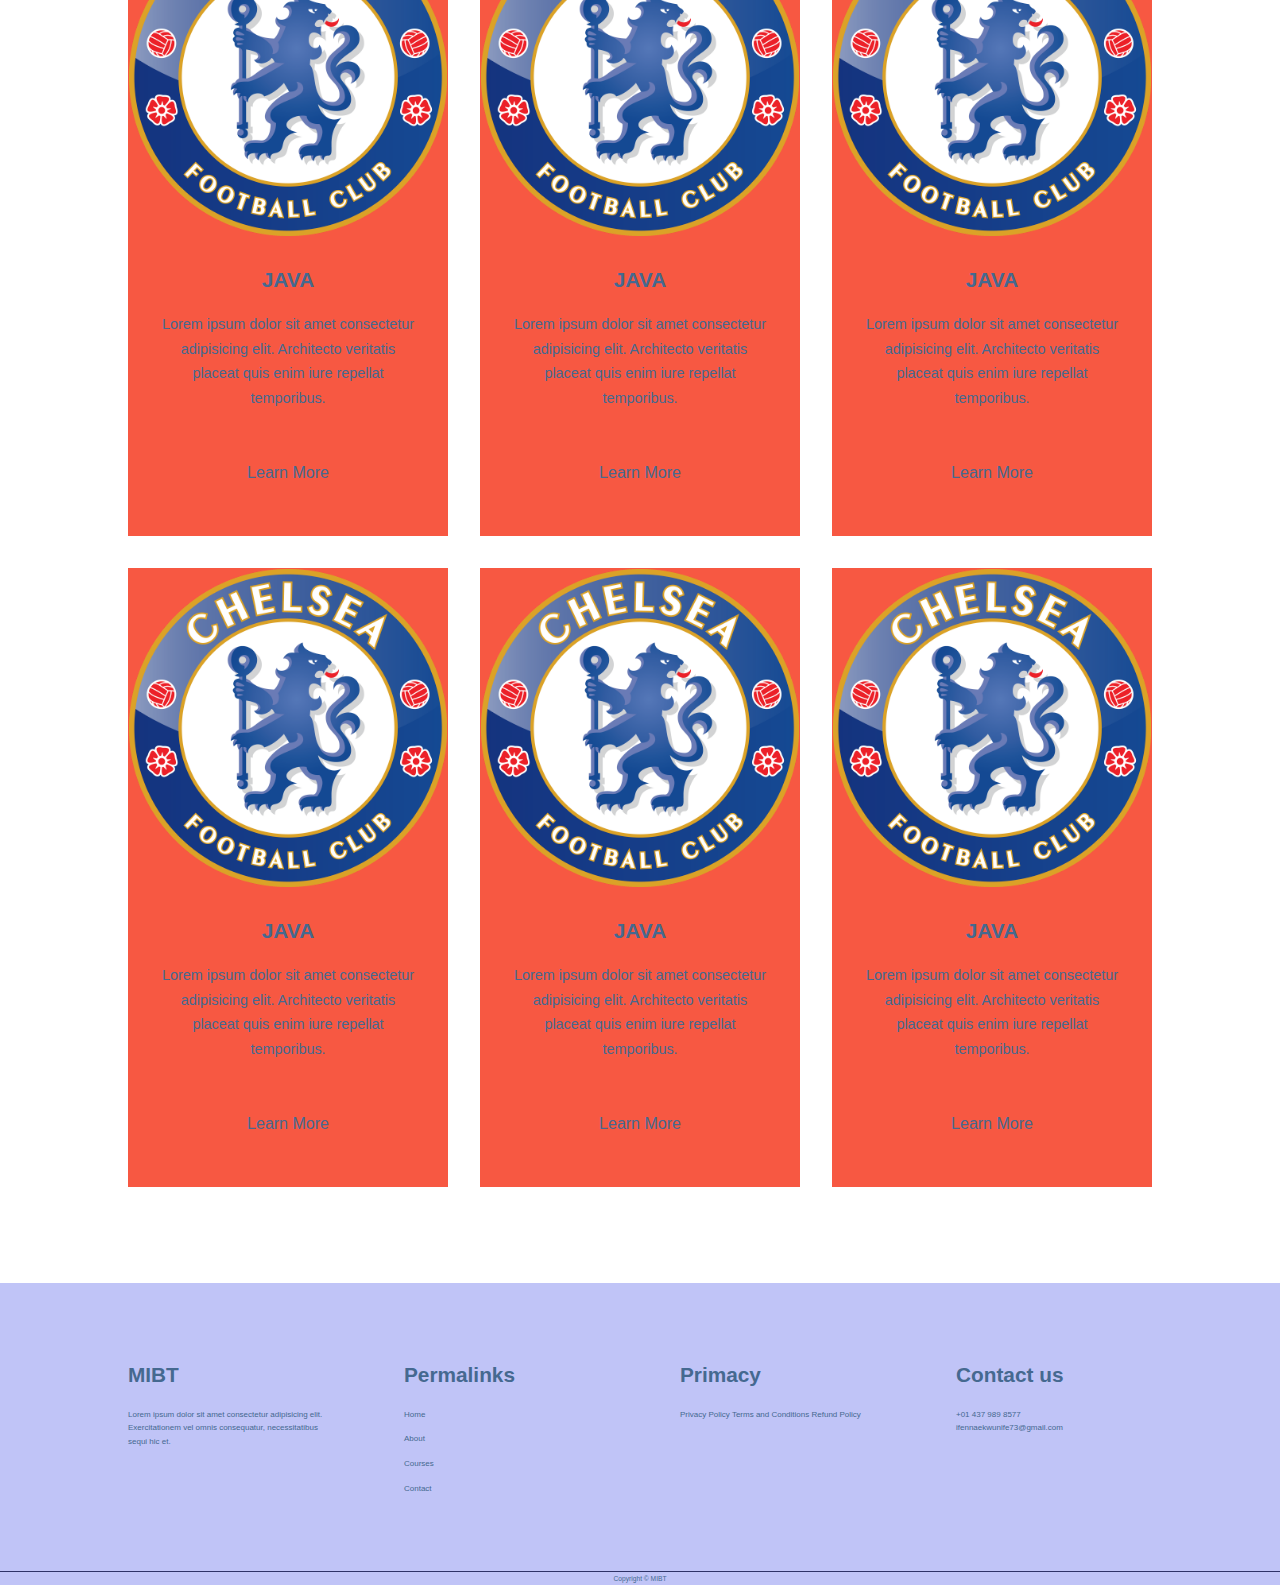
<file: courses.html>
<!DOCTYPE html>
<html lang="en">
<head>
    <meta charset="UTF-8">
    <meta http-equiv="X-UA-Compatible" content="IE=edge">
    <meta name="viewport" content="width=device-width, initial-scale=1.0">
    <title>Multipage Education website using HTML, CSS & JavaScript</title>

    <!-- ICONSCOUT CDN -->
    <link rel="stylesheet" href="https://unicons.iconscout.com/release/v2.1.6/css/unicons.css">

    <!-- GOOGLE FONTS-->
    <!-- <link rel="preconnect" href="https://fonts.googleapis.com">
    <link rel="preconnect" href="https://fonts.gstatic.com" crossorigin>
    <link href="https://fonts.googleapis.com/css2?family=Montserrat:wght@300;400;500;600;800;900&display=swap" rel="stylesheet"> -->

    <link rel="preconnect" href="https://fonts.googleapis.com">
<link rel="preconnect" href="https://fonts.gstatic.com" crossorigin>
<link href="https://fonts.googleapis.com/css2?family=Questrial&display=swap" rel="stylesheet">

    <!--SWIPER JS-->
    <link
  rel="stylesheet"
  href="https://cdn.jsdelivr.net/npm/swiper@8/swiper-bundle.min.css"
/>

    <link rel = "stylesheet" href="./css/style.css">
    <style>
        .courses{
            margin-top: 1rem;
        }
    </style>
</head>
<body>
    <!--/starting with the navbar with a container specific to this navbar -->
    <nav>
        <div class="container logo__container">
            <img class="logo" src="./images/Red White Creative Name Letter Company Logo  (2).png">
        </div>

        <div class="container nav__container">


            <a href="index.html"><h5>Megastrat</h5>
            <h5>Institure of</h5>
            <h5>Business and Technology</h5>
        </a>
                <ul class= "nav__menu">
                    <li><a href="index.html">Home</a></li>
                    <li><a href="about.html">About</a></li>
                    <li><a href="courses.html">Courses</a></li>
                    <li><a href="contact.html">Contact</a></li>
                    <li><a href="Admissions.html">Admissions</a></li>
                </ul>
                <!--ICONS buttons for open and close menus-->
                <button id="open-menu-btn"><i class="uil uil-bars"></i></button>
                <button id="close-menu-btn"><i class="uil uil-multiply"></i></button>

        </div>
    </nav>
    
    
       <!---------------------------THE COURSES SECTION--------------------------->
       <section class="courses">
        <h2>Our popular courses</h2>
        <div class="container courses__container">

            <!--COURSE 1-->
            <article class="course">
                <div class="course__image">
                    <img src="./images/Chelsea-fc-logo_200px.png">
                </div>

                <div class="course__info">
                    <h4>UI Design</h4>
                <p>Lorem ipsum dolor sit amet consectetur adipisicing elit. Architecto veritatis placeat quis enim iure repellat temporibus.</p>

                <a href="courses.html" class="btn btn">Learn More</a>
                </div>
                

            </article>

             <!--COURSE 2-->
             <article class="course">
                <div class="course__image">
                    <img src="./images/Chelsea-fc-logo_200px.png">
                </div>
                <div class="course__info">
                    <h4>WEB DEVELOPMENT</h4>
                <p>Lorem ipsum dolor sit amet consectetur adipisicing elit. Architecto veritatis placeat quis enim iure repellat temporibus.</p>

                <a href="courses.html" class="btn btn">Learn More</a>
                </div>
                

            </article>


             <!--COURSE 3-->
             <article class="course">
                <div class="course__image">
                    <img src="./images/Chelsea-fc-logo_200px.png">
                </div>
                <div class="course__info">
                    <h4>JAVA</h4>
                <p>Lorem ipsum dolor sit amet consectetur adipisicing elit. Architecto veritatis placeat quis enim iure repellat temporibus.</p>

                <a href="courses.html" class="btn btn">Learn More</a>
                </div>
                

            </article>


            <!--COURSE 4-->
            <article class="course">
                <div class="course__image">
                    <img src="./images/Chelsea-fc-logo_200px.png">
                </div>
                <div class="course__info">
                    <h4>JAVA</h4>
                <p>Lorem ipsum dolor sit amet consectetur adipisicing elit. Architecto veritatis placeat quis enim iure repellat temporibus.</p>

                <a href="courses.html" class="btn btn">Learn More</a>
                </div>
                

            </article>


            <!--COURSE 5-->
            <article class="course">
                <div class="course__image">
                    <img src="./images/Chelsea-fc-logo_200px.png">
                </div>
                <div class="course__info">
                    <h4>JAVA</h4>
                <p>Lorem ipsum dolor sit amet consectetur adipisicing elit. Architecto veritatis placeat quis enim iure repellat temporibus.</p>

                <a href="courses.html" class="btn btn">Learn More</a>
                </div>
                

            </article>



            <!--COURSE 6-->
            <article class="course">
                <div class="course__image">
                    <img src="./images/Chelsea-fc-logo_200px.png">
                </div>
                <div class="course__info">
                    <h4>JAVA</h4>
                <p>Lorem ipsum dolor sit amet consectetur adipisicing elit. Architecto veritatis placeat quis enim iure repellat temporibus.</p>

                <a href="courses.html" class="btn btn">Learn More</a>
                </div>
                

            </article>

            <!--COURSE 7-->
            <article class="course">
                <div class="course__image">
                    <img src="./images/Chelsea-fc-logo_200px.png">
                </div>
                <div class="course__info">
                    <h4>JAVA</h4>
                <p>Lorem ipsum dolor sit amet consectetur adipisicing elit. Architecto veritatis placeat quis enim iure repellat temporibus.</p>

                <a href="courses.html" class="btn btn">Learn More</a>
                </div>
                

            </article>

            <!--COURSE 8-->
            <article class="course">
                <div class="course__image">
                    <img src="./images/Chelsea-fc-logo_200px.png">
                </div>
                <div class="course__info">
                    <h4>JAVA</h4>
                <p>Lorem ipsum dolor sit amet consectetur adipisicing elit. Architecto veritatis placeat quis enim iure repellat temporibus.</p>

                <a href="courses.html" class="btn btn">Learn More</a>
                </div>
                

            </article>

            <!--COURSE 9-->
            <article class="course">
                <div class="course__image">
                    <img src="./images/Chelsea-fc-logo_200px.png">
                </div>
                <div class="course__info">
                    <h4>JAVA</h4>
                <p>Lorem ipsum dolor sit amet consectetur adipisicing elit. Architecto veritatis placeat quis enim iure repellat temporibus.</p>

                <a href="courses.html" class="btn btn">Learn More</a>
                </div>
                

            </article>


            <!--COURSE 10-->
            <article class="course">
                <div class="course__image">
                    <img src="./images/Chelsea-fc-logo_200px.png">
                </div>
                <div class="course__info">
                    <h4>JAVA</h4>
                <p>Lorem ipsum dolor sit amet consectetur adipisicing elit. Architecto veritatis placeat quis enim iure repellat temporibus.</p>

                <a href="courses.html" class="btn btn">Learn More</a>
                </div>
                

            </article>


            <!--COURSE 11-->
            <article class="course">
                <div class="course__image">
                    <img src="./images/Chelsea-fc-logo_200px.png">
                </div>
                <div class="course__info">
                    <h4>JAVA</h4>
                <p>Lorem ipsum dolor sit amet consectetur adipisicing elit. Architecto veritatis placeat quis enim iure repellat temporibus.</p>

                <a href="courses.html" class="btn btn">Learn More</a>
                </div>
                

            </article>


            <!--COURSE 12-->
            <article class="course">
                <div class="course__image">
                    <img src="./images/Chelsea-fc-logo_200px.png">
                </div>
                <div class="course__info">
                    <h4>JAVA</h4>
                <p>Lorem ipsum dolor sit amet consectetur adipisicing elit. Architecto veritatis placeat quis enim iure repellat temporibus.</p>

                <a href="courses.html" class="btn btn">Learn More</a>
                </div>
                

            </article>

        </div>

    </section>

    <!--------------END OF COURSES--------------------------->

     
     
     
     
     
     
     
     
     
     
     
     
     
     
     
     
     
     
     
     
     
     <!--THE FOOTER SECTION-->
     <footer>
        <div class="container footer__container">
            <div class="footer__1">
                <a href="index.html" class="footer__logo"><h4>MIBT</h4></a>
                <p>Lorem ipsum dolor sit amet consectetur adipisicing elit. Exercitationem vel omnis consequatur, necessitatibus sequi hic et.</p>
            </div>

            <div class="footer__2">
                <h4>Permalinks</h4>
                <ul class="permalinks">
                    <li><a href="index.html">Home</a></li>
                    <li><a href="about.html">About</a></li>
                    <li><a href="courses.html">Courses</a></li>
                    <li><a href="contact.html">Contact</a></li>
                </ul>
            </div>

            <div class="footer__3">
                <h4>Primacy</h4>
                <ul class="privacy">
                    <a href="#">Privacy Policy</a>
                    <a href="#">Terms and Conditions</a>
                    <a href="#">Refund Policy</a>
                </ul>
            </div>

            <div class="footer__4">
                <h4>Contact us</h4>
                <div>
                    <p>+01 437 989 8577</p>
                    <p>ifennaekwunife73@gmail.com</p>
                </div>
                <ul class="footer__socials">
                    <li>
                    <a href="#"><i class="uil uil-facebook-f"></i></a>
                </li>

                <li>
                    <a href="#"><i class="uil uil-instagram-alt"></i></a>
                </li>

                <li>
                    <a href="#"><i class="uil uil-twitter"></i></a>
                </li>

                <li>
                    <a href="#"><i class="uil uil-linkedin-alt"></i></a>
                </li>


                </ul>
            </div>

           
        </div>
        <div class="footer__copyright">
            <small>Copyright &copy; MIBT</small>
        </div>

     </footer>
       <!--------------------END OF FOOTER----------------->
     






<!--SWIPER JS-->
     <script src="https://cdn.jsdelivr.net/npm/swiper@8/swiper-bundle.min.js"></script>
<!--LINKING THE JAVASCRIPT FILE-->
    <script src="./javascript/main.js"></script>

    <!--SCRIPT FOR THE SWIPING-->
    <script>
        var swiper = new Swiper(".mySwiper", {
        slidesPerView: 1,  //slide per view on mobile phones is 1
        spaceBetween: 30,
        pagination: {
          el: ".swiper-pagination",
          clickable: true,
        },

        //when the window width is >= 600px
        breakpoints: {
            600: {
                slidesPerView: 2
            }
        }
      });
    </script>

</body>
</html>
</file>
<file: css/style.css>
*{
    margin: 0;
    padding: 0;
    border: 0;
    outline: 0;
    text-decoration: none;
    list-style: none;
    box-sizing: border-box;
}

:root {
    --color-primary: #456990;
    --color-success: #00bf8e;
    --color-warning: #f7c94b;
    --color-danger: #f75842;
    --color-danger-variant: rgba(247, 88, 66, 0.4);
    --color-white: #fff;
    --color-light: rgba(255, 255, 255, 0.7);
    --color-black: #000;
    --color-bg: #ffffff;
    --color-bg1: #2e3267;
    --color-bg2: #c0c4f7;
    
    --container-width-lg: 80%;
    --container-width-md: 90%;
    --container-width-sm: 94%;

    --transition: all 400ms ease;
}

body{
    font-family: "Montserrat", sans-serif;
    line-height: 1.7;
    color : var(--color-primary);
    background: var(--color-bg);
}

.container{
    width: var(--container-width-lg);
    margin: 0 auto;

}

section{
    padding: 6rem 0;
}

section h2{
    text-align: center;
    margin-bottom: 4rem;
}

h1,
h2,
h3,
h4,
h5{
    line-height: 1.2;
}

h1{
    font-size: 2.4rem;
}
h2{
    font-size: 2rem;
}
h3{
    font-size: 1.6rem;
}
h4{
    font-size: 1.3rem;
}

a{
    color: var(--color-primary)
}

img{
    width: 100%;
    display: block;
    object-fit: cover;
}

.btn{
    display: inline-block;
    background: var(--color-danger);
    color: var(--color-primary);
    padding: 1rem 2rem;
    border: 1px solid transparent;
    font-weight: 500;
    transition: var(--transition);
}

.btn:hover{
    background: transparent;
    color: var(--color-primary);
    border-color: var(--color-white);
}

.btn-primary{
    background: var(--color-danger);
    color: var(--color-white);
}

/* ==================NAVBAR ==============*/
nav{
    background: transparent;
    width: 100vw;
    height: 6rem;
    position: fixed;
    top: 0;
    z-index: 11;

}

/* change navbar style on scroll using javascript */
.window-scroll{
    background: var(--color-white);
    box-shadow: 0 irem 2rem rgba(0,0,0,0.2);
}

.nav__container{
    height: 100%;
    display: flex;
    justify-content: space-between;
    align-items: center;

}

/* -- the button should only be displayed on tablets and mobile devices -- */

nav button {
    display: none;
}

.nav__menu{
    display: flex;  /* side by side */
    align-items: center;
    gap: 4rem;
}

.nav__menu a{
    font-size: 0.9rem;
    transition: var(--transition);

}
 /* the hover effect in the nav menu */
 
.nav__menu a:hover {
    color: var(--color-bg2);
}
.logo__container{
 position: absolute;
  top:0;
  width:100px;
  left: 4rem;
  
}

.logo{
    width: 4rem;
    height: 6rem;
    
}

/* -------------------- HEADER ------------------- */

header{
    position: relative;
    top: 5rem;  /* pushed down to be below the navbar */
    overflow: hidden;
    height: 70vh;
    margin-bottom: 5rem;

}

.header__container{
    display: grid;
    grid-template-columns: 1fr 1fr;
    align-items: center;
    gap: 5rem;
    height: 100%;
}

.header__left p{
    margin: 1rem 0 2.4rem;

}


/* -------------------- CATEGORIES ------------------- */
.categories{
    background: var(--color-bg2);
    height: 32rem;

}

.categories h1{
    line-height: 1;
    margin-bottom: 3rem;
}
.categories__container{
    display: grid;
    grid-template-columns: 40% 60%;
    gap: 4rem;
    
}

.categories__left{
    margin-right: 4rem;
}

.categories__left p{
    margin: 1rem 0 3rem;
}

.categories__right{
    display: grid;
    grid-template-columns: repeat(3, 1fr);
    gap: 1.2rem;
}

.category{
    background: var(--color-bg1);
    padding: 2rem;
    border-radius: 2rem;
    transition: var(--transition);
}

.category:hover{
    box-shadow: 0 3rem 3rem rgba(0,0,0,0.3);
    z-index: 1;
}

.category:nth-child(2) .category__icon{
    background: var(--color-danger);
}

.category:nth-child(3) .category__icon{
    background: var(--color-success);
}

.category:nth-child(4) .category__icon{
    background: var(--color-warning);
}

.category:nth-child(5) .category__icon{
    background: var(--color-success);
}

.category__icon{
    background: var(--color-warning);
    padding: 0.7rem;
    border-radius: 0.9rem;
}

.category h5{
    margin: 2rem 0 1rem;
}

.category p{
    font-size: 0.85rem;
}

/* -------------------- OUR POPULAR COURSES ------------------- */
.courses{
    margin-top: 10rem;
}

.courses__container{
    display: grid;
    grid-template-columns: repeat(3, 1fr);
    gap: 2rem;
}

.course{
    background: var(--color-danger);
    text-align: center;
    border: 1px solid transparent;
    transition: var(--transition);
}

.course:hover {
    background: transparent;
    border-color: var(--color-warning);
}

.course__info{
    padding: 2rem;
}

.course__info p{
    margin: 1.2rem 0 2rem;
    font-size: 0.9rem;
}

/* -------------------- Frequently Asked Questions------------------- */
.faqs{
    background: var(--color-bg2);
    box-shadow: inset 0 0 3rem rgba(0,0,0,0.5);

}

.faqs__container{
    display: grid;
    grid-template-columns: 1fr 1fr;
    gap: 1rem;
}

.faq{
    padding: 2rem;
    display: flex;
    align-items: center;
    gap: 1.4rem;
    height: fit-content;
    background: var(--color-bg1);
    cursor: pointer;
}

.faq h4{
    font-size: 1rem;
    line-height: 2.2;
}

.faq__icon{
    align-self: flex-start;
    font-size: 1.2rem;
}

.faq p{
    margin-top: 0.8rem;
    display: none;
}

.faq.open p{
    display: block;
}


/* -------------------- STUDENT TESTIMONIALS------------------- */
.testimonials__container{
    overflow-x: hidden;
    position: relative;
    margin-bottom: 5rem;
}

.testimonial{
    padding-top: 2rem;
}

.avatar{
    width: 6rem;
    height: 6rem;
    border-radius: 50%;
    overflow: hidden;
    margin: 0 auto 1rem;
    border: 1rem solid var(--color-primary);
       
}

.testimonial__info{
    text-align: center;
}

.testimonial__body{
    background: var(--color-bg1);
    padding: 2rem;
    margin-top: 3rem;
    position: relative;
}

.testimonial__body::before{
    content: "";
    display: block;
    background: linear-gradient(135deg, transparent, var(--color-bg1), var(--color-bg1));
    width: 3rem;
    height: 3rem;
    position: absolute;
    left: 50%;
    top: -1.5rem;
    transform: rotate(45deg);

}

footer{
    background: var(--color-bg2);
    padding-top: 5rem;
    font-size: 0.5rem;

}

.footer__container{
    display: grid;
    grid-template-columns: repeat(4, 1fr);
    gap: 5rem;

}

.footer__container > div h4 {
    margin-bottom: 1.2rem;
}

.footer__1 p{
    margin: 0 0 2rem;

}

footer ul li{
    margin-bottom: 0.7rem;
}

footer ul li a:hover{
    text-decoration: underline;

}

.footer__socials{
    display: flex;
    gap: 1rem;
    font-size: 1.2rem;
    margin-top: 2rem;
}

.footer__copyright{
    text-align: center;
    margin-top: 4rem;
    padding: 1.2 rem 0;
    border-top: 1px solid var(--color-bg1);
}

/* --------------------------------------FOR TABLETS------------------------------------*/
@media screen and (max-width: 1024px){
    .container{
        width: var(--container-width-md);
    }

    h1{
        font-size: 2.2rem;
    }

    h2{
        font-size: 1.7rem;
    }

    h3{
        font-size: 1.4rem;
    }

    h4{
        font-size: 1.2rem;
    }


    /*NAVBAR FOR TABLETS*/

    nav button{
        display: inline-block;
        background: transparent;
        font-size: 1.8rem;
        color: var(--color-primary);
        cursor: pointer;

    }

    nav button#close-menu-btn{
        display: none;
    }

    .nav__menu{
        position: fixed;
        top: 5rem;
        right: 5%;
        height: fit-content;
        width: 18rem;
        flex-direction: column;
        gap:0;
        display: none;
    }

    .nav__menu li{
        width: 100%;
        height: 5.8rem;
        animation: animateNavItems 400ms linear forwards;
        transform-origin: top right;
        opacity: 0;
    }

    .nav__menu li:nth-child(2){
        animation-delay: 200ms;
    }
    .nav__menu li:nth-child(3){
        animation-delay: 400ms;
    }
    .nav__menu li:nth-child(4){
        animation-delay: 600ms;
    }

    @keyframes animateNavItems{
        0%{
            transform: rotateZ(-90deg) rotateX(90deg) scale(0.1);

        }
        100%{
            transform: rotateZ(0) rotateX(0) scale(1);
            opacity: 1;

        }


    }

    .nav__menu li a{
        background: var(--color-bg2);
        box-shadow: -4rem 6rem 10rem rgba(0,0,0,0.6);
        width: 100%;
        height: 100%;
        display: grid;
        place-items: center;
    }

    .nav__menu li a:hover {
        background: var(--color-bg1);
        color: var(--color-bg);

    }

    /*HEADER FOR TABLETS*/
    header{
        height: 52vh;
        margin-bottom: 4rem;
    }

    .header__container{
        gap: 0;
        padding-bottom: 3rem;
    }

    /*CATEGORIES FOR TABLETS*/
    .categories{
        height: auto;
    }

    .categories__container{
        grid-template-columns: 1fr;
        gap: 3rem;
    }

    .categories__left{
        margin-right: 0;
    }

    /*POPULAR COURSES FOR TABLETS*/
    .courses{
        margin-top: 0;

    }

    .courses__container{
        grid-template-columns: 1fr 1fr;
    }

    /*FREQUENTLY ASKED QUESTIONS FOR TABLETS*/

    .faqs__container{
        grid-template-columns: 1fr;
        padding: 1.5rem;
    }


    /*FOOTER SECTION FOR TABLETS*/

    .footer__container {
        grid-template-columns: 1fr 1fr;
    }

}

/*--------------------------MEDIA QUERIES FOR PHONES-------------------------------*/
@media screen and (max-width: 600px){
    .container{
        width: var(--container-width-sm);
    }

    /*NAVBAR FOR PHONES*/
    .nav__menu{
        right:3%; 
    }

    /*HEADER FOR PHONES*/
    header{
        height: 100vh;
    }

    .header__container{
        grid-template-columns: 1fr;
        text-align: center;
        margin-top: 0;

    }

    .header__left p{
        margin-bottom: 1.3rem;
    }

    /*CATEGORIES FOR PHONES*/

    .categories__right{
        grid-template-columns: 1fr 1fr;
        gap: 0.7rem;
    }

    .category{
        padding: 1rem;
        border-radius: 1rem;
    }

    .category__icon{
        margin-top: 4px;
        display: inline-block;
    }


    /*POPULAR COURSES FOR PHONES*/

    .courses__container{
        grid-template-columns: 1fr;
    
    }

    /*TESTIMONIAL FOR PHONES*/
    .testimonial__body{
        padding: 1.2rem;
    }

    /*FOOTER FOR PHONES*/
    .footer__container{
        grid-template-columns: 1fr;
        text-align: center;
        gap: 2rem;
    }

    .footer__1 p{
        margin: 1rem auto;
    }

    .footer__socials{
        justify-content: center;
    }


}
</file>
<file: css/about.css>
/* -----------------ACHIEVEMENTS SECTION -----------------*/
.about__achievements{
    margin-top: 3rem;
}

.about__achievements-container{
    display: grid;
    grid-template-columns: 40% 60%;
    gap: 5rem;
}

.about__achievements-right > p{
    margin: 1.6rem 0 2.5rem;

}


.achievements__cards{
    display: grid;
    grid-template-columns: repeat(3, 1fr);
    gap: 1.5rem;
}


.achievement__card{
    background: var(--color-bg2);
    padding: 1.6rem;
    border-radius: 1rem;
    text-align: center;
    transition: var(--transition);
}

.achievement__card:hover{
    background: var(--color-bg1);
    box-shadow: 0 3rem 3rem rgba(0,0,0,0.3);

}

.achievement__icon{
    background: var(--color-danger);
    padding: 0.6rem;
    border-radius: 1rem;
    display: inline-block;
    margin-bottom: 2rem;
    font-size: 2rem;
}

.achievement__card:nth-child(2) .achievement__icon{
    background: var(--color-success);
}


.achievement__card:nth-child(3) .achievement__icon{
    background: var(--color-warning);
}

.achievement__card p{
    margin-top: 1rem;
}

/* -----------------MEET OUR TEAM SECTION -----------------*/

.team{
    background: var(--color-bg1);
    box-shadow: inset 0 0 3rem rgba(0,0,0,0.5);

}

.team__container{
    display: grid;
    grid-template-columns: repeat(4, 1fr);
    gap: 2rem;
}

.team__member{
    background: var(--color-bg2);
    padding: 2rem;
    border: 1px solid transparent;
    transition: var(--transition);
    position: relative;
    overflow: hidden;

    
}

.team__member:hover {
    background: transparent;
    border-color: var(--color-bg1);
}

.team__member-image img{
    filter: saturate(0);
}

.team__member:hover img{
    filter: saturate(1);
}

.team__member-info *{
    text-align: center;
    margin-top: 1.4rem;
}

.team__member-info p{
    color: var(--color-light);
}

.team__member-socials{
    position: absolute;
    top: 50%;
    transform: translateY(-50%);
    right: -100%;
    display: flex;
    flex-direction: column;
    background: var(--color-bg2);
    border-radius: 1rem 0 0 1rem;
    box-shadow: -2rem 0 2rem rgba(0,0,0,0.3);
    transition: var(--transition);
    

}

.team__member:hover .team__member-socials{
    right:0;
}

.team__member-socials a{
    padding: 1rem;

}

/*------------------MEDIA QUERIES FOR TABLETS-------------------*/
@media screen and(max-width: 1024px){
    .about__achievements{
        margin-top: 2rem;
    }

    .about__achievements-container{
        grid-template-columns: 1fr;
        gap: 4rem;
    }

    .about__achievements-left{
        width: 80%;
        margin: 0 auto;
    }

    .team__container{
        grid-template-columns: repeat(3, 1fr);
        gap: 1.5rem;
    }

    .team__member{
        padding: 1rem;
    }
}


/*------------------MEDIA QUERIES FOR MOBILE PHONES-------------------*/
@media screen and(max-width: 600Px){
    .achievements__cards{
        grid-template-columns: 1fr 1fr;
        gap: 0.7rem;
    }

    .team__container{
        grid-template-columns: 1fr 1fr;
        gap: 0.7rem;
    }

    .team__member{
        padding: 0;
    }

    .team__member p{
        margin-bottom: 1.5rem; 
    }



}
</file>
<file: css/contact.css>
.contact__container{
    background: var(--color-white);
    padding: 4rem;
    display: grid;
    grid-template-columns: 40% 60%;
    gap: 4rem;
    height: 30rem;
    margin: 7rem auto;
    border-radius: 1rem;
}

/* THE FORM */

.contact__form{
    display: flex;
    flex-direction: column;
    gap: 1.2rem;
    margin-right: 4rem;
}

.form__name{
    display: flex;
    gap: 1.2rem;

}

.contact__form input[type="text"]{
    width: 50%
}

.contact__form input, textarea{
    width: 100%;
    padding: 1rem;
    background: var(--color-bg2);
    color: var(--color-primary);

}

.contact__form .btn{
    width: max-content;
    cursor: pointer;
    margin-top: 1rem;
}


/* THE FORM FOR TABLETS*/
 @media screen and (max-width: 1024px){

    .contact__form{
        align-self: center;
        margin-right: 1.5rem;
    }
 }


 /* THE FORM FOR PHONES*/
 @media screen and (max-width: 600px){
    .contact__form{
        margin: 0 1.5rem 3rem;
    }

    .form__name{
        flex-direction: column;
    }

    .form__name input{
        width: 100%;

    }
 }
</file>
